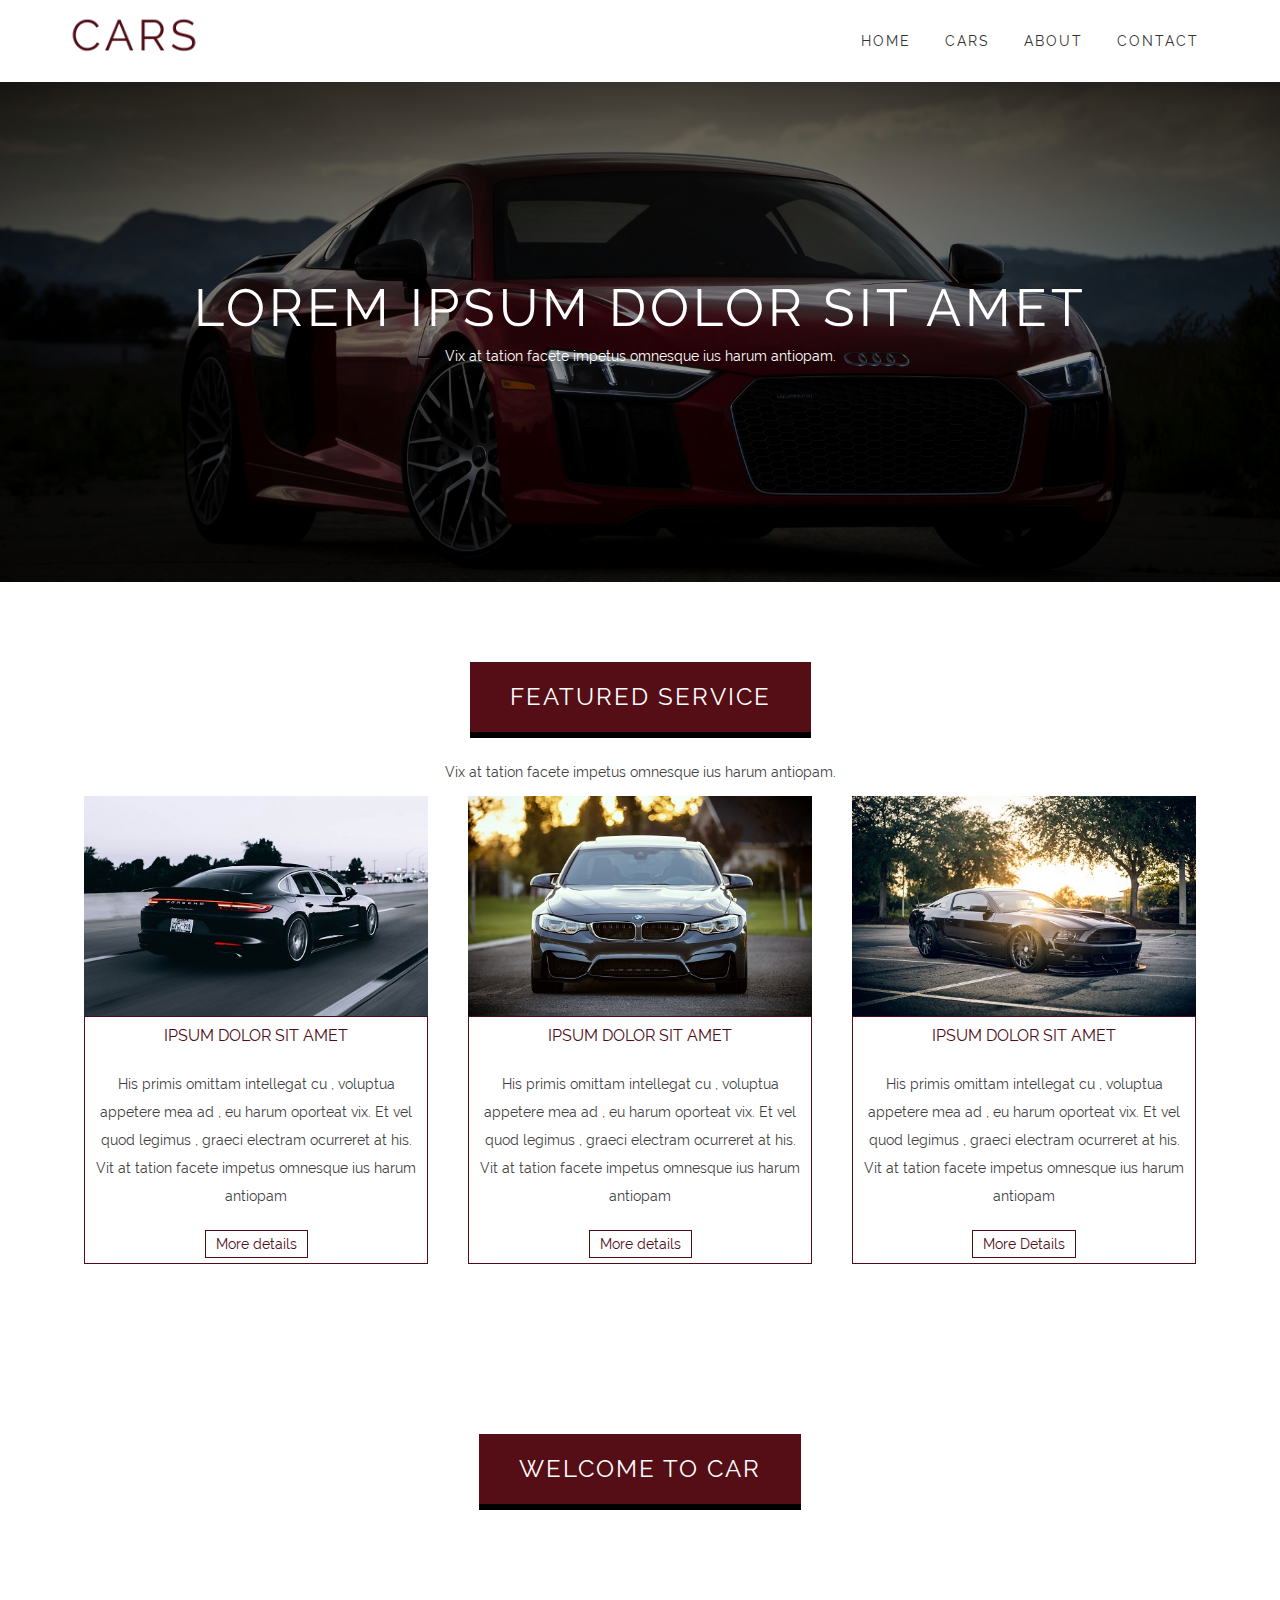
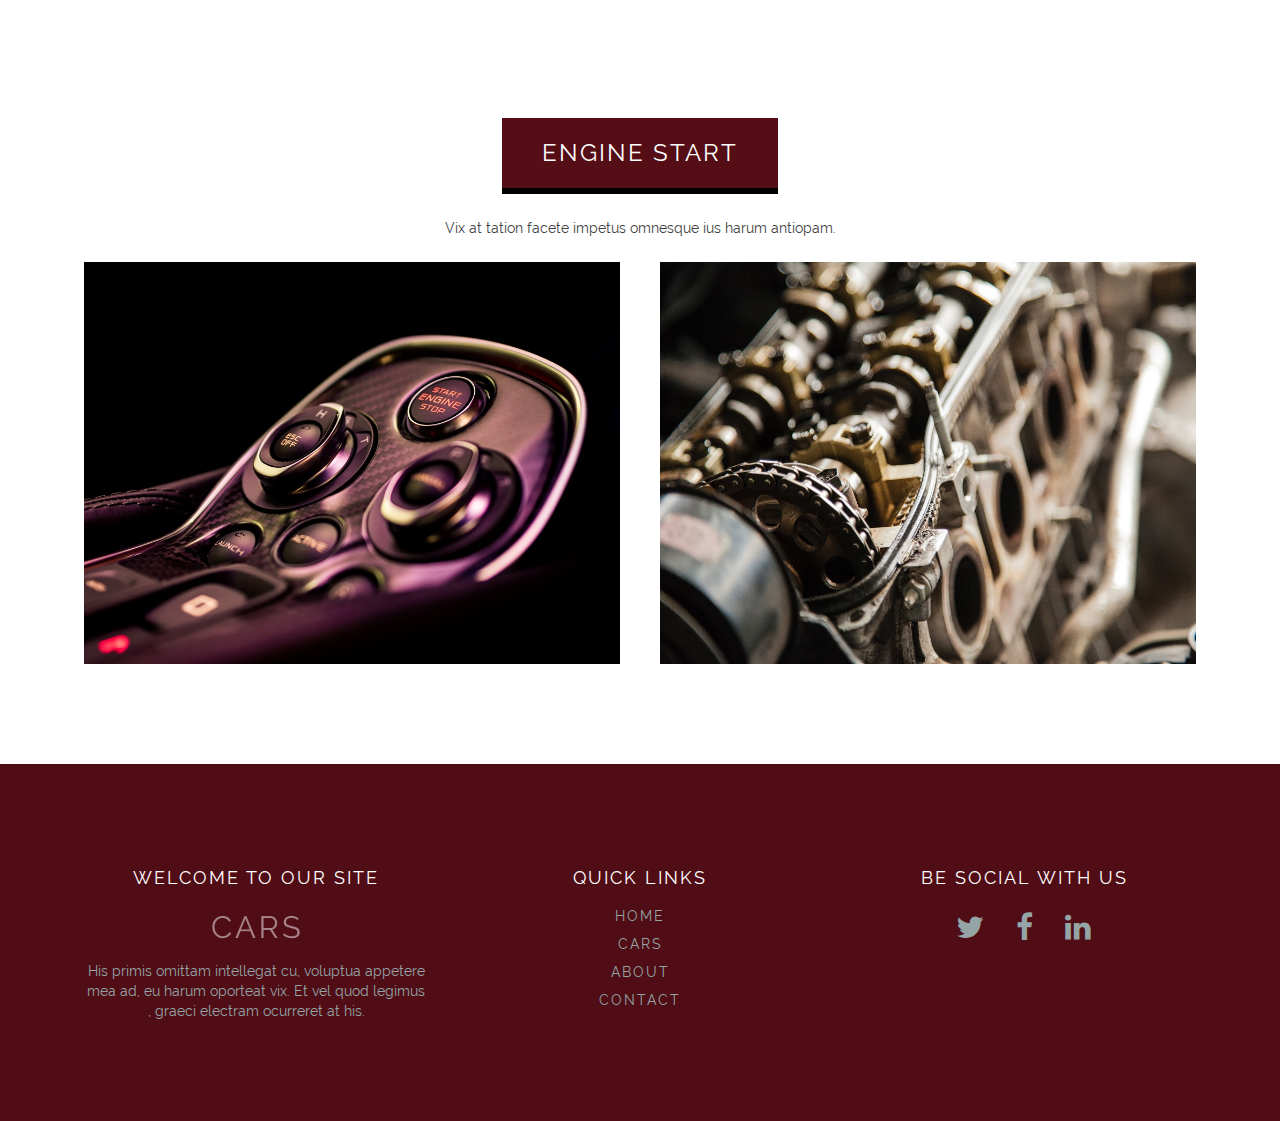
<file: index.html>
<!DOCTYPE html>

<html lang="en">
    <head>
        <meta charset="utf-8">
        <meta name="description" content="Przykladowy szablon">
        <meta name="author" content="Arinc Atlamaz">
        <meta name="keywords" content="HTML , CSS , PROJEKT">
        <meta name="viewport" content="width=device-width, initial-scale=1.0">
        
        <title>CARS - Home</title>
        
        <link rel="stylesheet" type="text/css" href="https://stackpath.bootstrapcdn.com/font-awesome/4.7.0/css/font-awesome.min.css">
        
        <link rel="stylesheet" type="text/css" href="css/reset.css">
        <link rel="stylesheet" type="text/css" href="css/main.css">
    </head>
    
    <body>
        <header>
            <div class="container">
                <div class="logo">
                    <a href="index.html"><img src="img/logo.png"></a>
                </div>
                <div class="menu">
                    <ul>
                        <li><a href="index.html">HOME</a></li>
                        <li><a href="cars.html">CARS</a></li>
                        <li><a href="about.html">ABOUT</a></li>
                        <li><a href="contact.html">CONTACT</a></li>
                    </ul>
                </div>
            </div>
        </header>
        
        <!-- MAIN SECTION -->
        
        <section id="mainSlider" class="slider">
            <div id="mainCaption" class="caption">
                <h1>LOREM IPSUM DOLOR SIT AMET</h1>
                <p>Vix at tation facete impetus omnesque ius harum antiopam.</p>
            </div>
        </section>
        
        <!-- FEATURE SECTION -->
        
        <section id="features" class="sectionArea">
            <div class="featuresTop">
                <h2 class="sectionHeader">FEATURED SERVICE</h2>
                <p>Vix at tation facete impetus omnesque ius harum antiopam.</p>
            </div>
            <div class="featuresBody">
                <div class="container">
                    <div class="col3">
                        <div class="item">
                            <div class="zoom">
                               <img src="img/car1.jpg"> 
                            </div>
                            <div class="itemText">
                                <h3>IPSUM DOLOR SIT AMET</h3>
                                <p>His primis omittam intellegat cu , voluptua appetere mea ad , eu harum oporteat vix. Et vel quod legimus , graeci electram ocurreret at his. Vit at tation facete impetus omnesque ius harum antiopam</p>
                                <a href="#" class="btnDetails">More details</a>
                            </div>
                        </div>
                    </div>
                    <div class="col3">
                        <div class="item">
                            <div class="zoom">
                               <img src="img/car2.jpg"> 
                            </div>
                            <div class="itemText">
                                <h3>IPSUM DOLOR SIT AMET</h3>
                                <p>His primis omittam intellegat cu , voluptua appetere mea ad , eu harum oporteat vix. Et vel quod legimus , graeci electram ocurreret at his. Vit at tation facete impetus omnesque ius harum antiopam</p>
                                <a href="#" class="btnDetails">More details</a>
                            </div>
                        </div>
                    </div>
                    <div class="col3">
                        <div class="item">
                            <div class="zoom">
                               <img src="img/car3.jpg"> 
                            </div>
                            <div class="itemText">
                                <h3>IPSUM DOLOR SIT AMET</h3>
                                <p>His primis omittam intellegat cu , voluptua appetere mea ad , eu harum oporteat vix. Et vel quod legimus , graeci electram ocurreret at his. Vit at tation facete impetus omnesque ius harum antiopam</p>
                                <a href="#" class="btnDetails">More Details</a>
                            </div>
                        </div>
                    </div>
                </div>
            </div>
        </section>
        
        <!-- PARALLAX SECTION -->
        
        <section id="parallax" class="sectionArea">
            <div class="parallaxTop">
                <h2 class="sectionHeader">WELCOME TO CAR</h2>
                <p>Vix at tation facete impetus omnesque ius harum antiopam.</p> 
            </div>
        </section>
        
        <!-- ENGINE SECTION -->
        
        <section id="engine" class="sectionArea">
            <div class="engineTop">
                <h2 class="sectionHeader">ENGINE START</h2>
                <p>Vix at tation facete impetus omnesque ius harum antiopam.</p>
            </div>
            <div class="engineBody">
                <div class="container">
                    <div class="col2">
                        <div class="engineContainer">
                            <img src="img/engine1.jpg" class="imageOver">
                            <div class="engineOverlay">
                                <div class="engineText">Image Text</div>
                            </div>
                        </div>
                    </div>
                    <div class="col2">
                        <div class="engineContainer">
                            <img src="img/engine2.jpg" class="imageOver">
                            <div class="engineOverlay">
                                <div class="engineText">Image Text</div>
                            </div>
                        </div>
                    </div>
                </div>
            </div>
        </section>
        
        <!-- FOOTER SECTION -->
        
        <footer class="sectionArea">
            <div class="container">
                <div class="col3">
                    <div class="footerItem">
                        <h3>WELCOME TO OUR SITE</h3>
                        <a href="index.html"><img src="img/logo2.png"></a>
                        <p>His primis omittam intellegat cu, voluptua appetere mea ad, eu harum oporteat vix. Et vel quod legimus , graeci electram ocurreret at his.</p>
                    </div>
                </div>
                <div class="col3">
                    <div class="footerItem">
                        <h3>QUICK LINKS</h3>
                        <ul class="footerLinks">
                            <li><a href="index.html">HOME</a></li>
                            <li><a href="cars.html">CARS</a></li>
                            <li><a href="about.html">ABOUT</a></li>
                            <li><a href="contact.html">CONTACT</a></li>
                        </ul>
                    </div>
                </div>
                <div class="col3">
                    <div class="footerItem">
                        <h3>BE SOCIAL WITH US</h3>
                        <ul class="socialLinks">
                            <li><a href="#"><i class="fa fa-twitter"></i></a></li>
                            <li><a href="#"><i class="fa fa-facebook"></i></a></li>
                            <li><a href="#"><i class="fa fa-linkedin"></i></a></li>          
                        </ul>
                    </div>
                </div>           
            </div>
        </footer>
    </body>
</html>
</file>
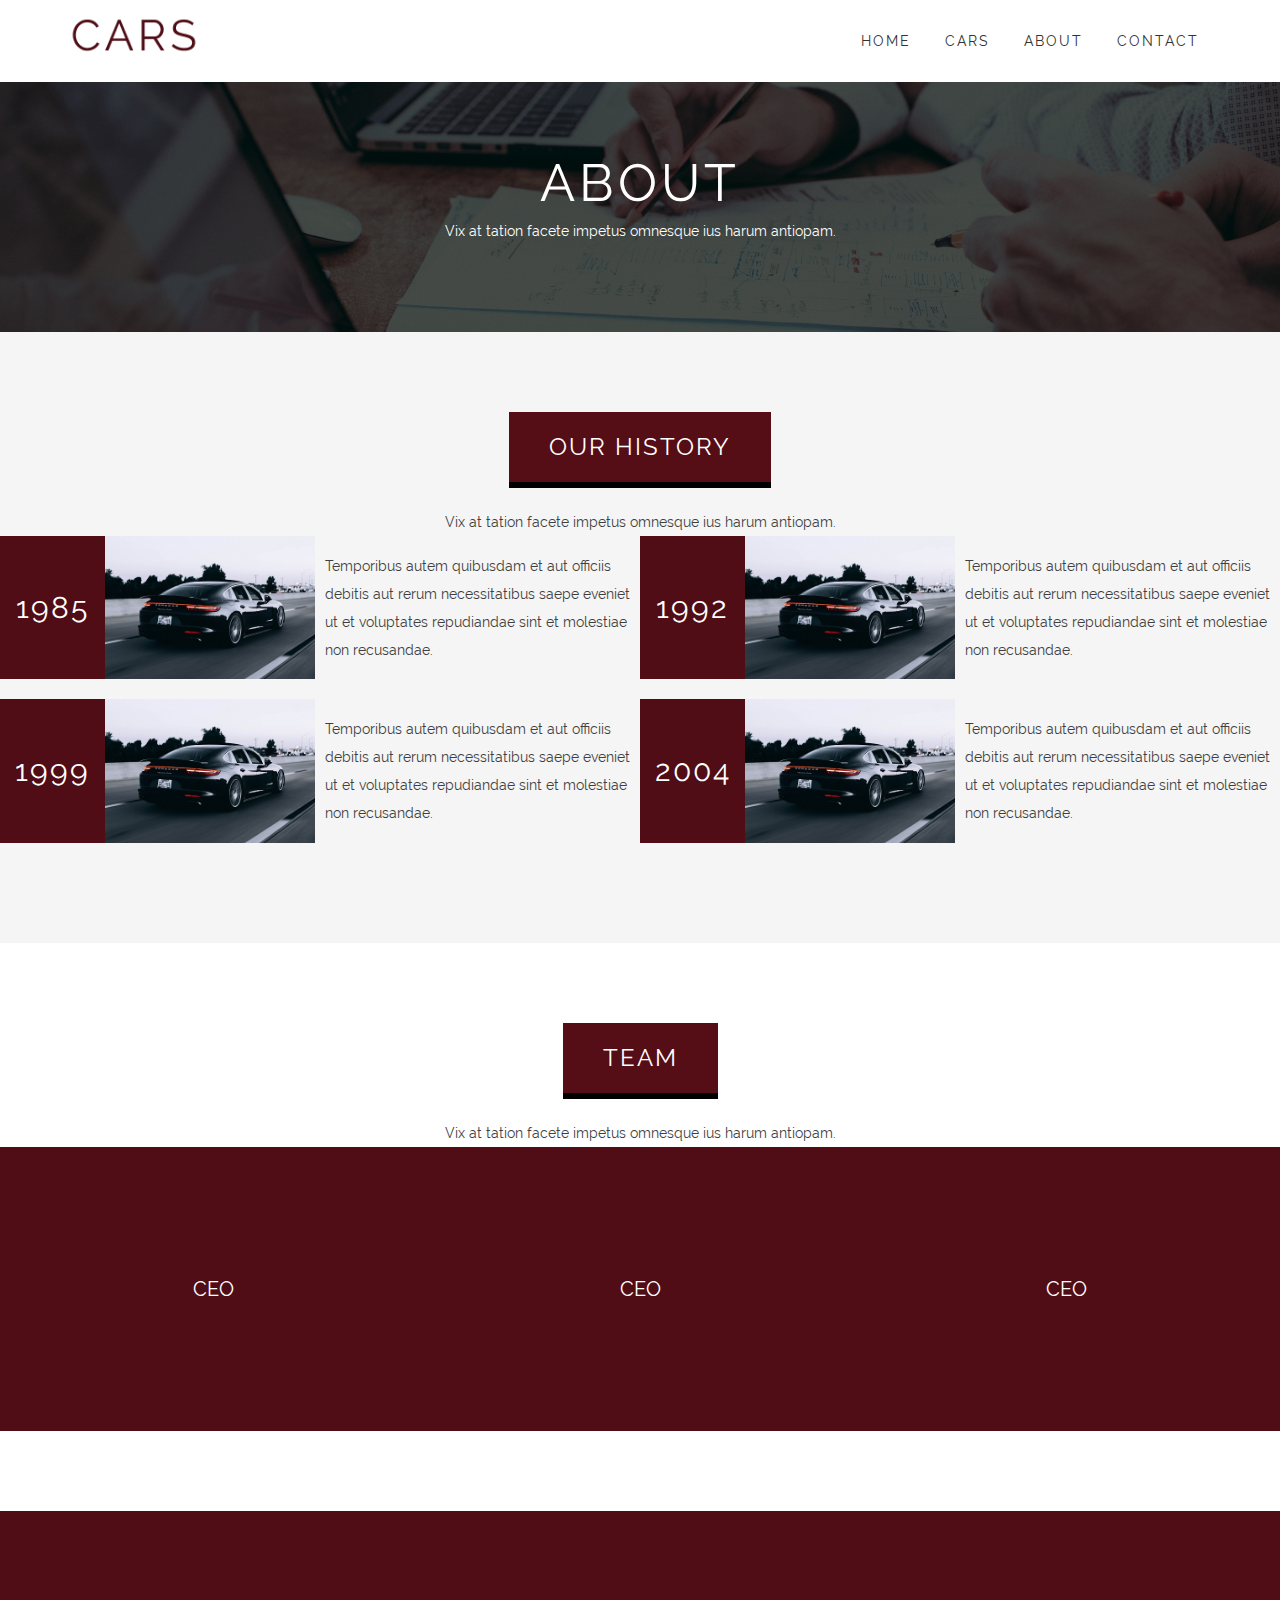
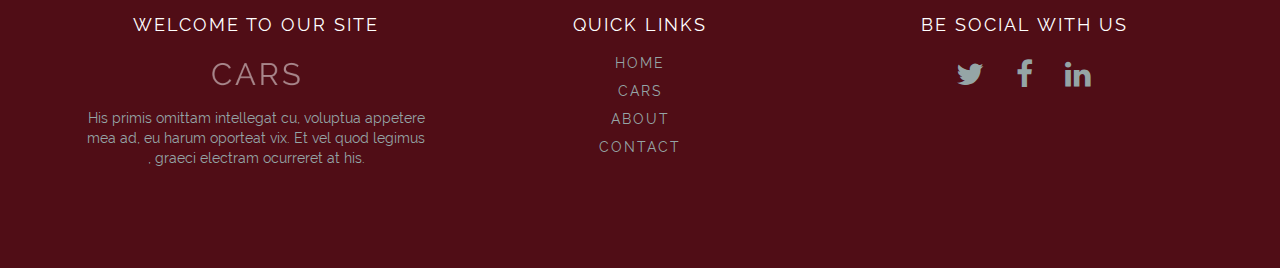
<file: about.html>
<!DOCTYPE html>

<html lang="en">
    <head>
        <meta charset="utf-8">
        <meta name="description" content="Przykladowy szablon">
        <meta name="author" content="Arinc Atlamaz">
        <meta name="keywords" content="HTML , CSS , PROJEKT">
        <meta name="viewport" content="width=device-width, initial-scale=1.0">
        
        <title>CARS - About</title>
        
        <link rel="stylesheet" type="text/css" href="https://stackpath.bootstrapcdn.com/font-awesome/4.7.0/css/font-awesome.min.css">
        
        <link rel="stylesheet" type="text/css" href="css/reset.css">
        <link rel="stylesheet" type="text/css" href="css/main.css">
    </head>
    
    <body>
        <header>
            <div class="container">
                <div class="logo">
                    <a href="index.html"><img src="img/logo.png"></a>
                </div>
                <div class="menu">
                    <ul>
                        <li><a href="index.html">HOME</a></li>
                        <li><a href="cars.html">CARS</a></li>
                        <li><a href="about.html">ABOUT</a></li>
                        <li><a href="contact.html">CONTACT</a></li>
                    </ul>
                </div>
            </div>
        </header>
        
        <!-- MAIN SECTION -->
        
        <section id="aboutSlider" class="slider">
            <div id="aboutCaption" class="caption">
                <h1>ABOUT</h1>
                <p>Vix at tation facete impetus omnesque ius harum antiopam.</p>
            </div>
        </section>
        
        <!-- OUR HISTORY SECTION -->
        
        <section id="ourHistory" class="sectionArea">
            <div class="ourHistoryTop">
                <h2 class="sectionHeader">OUR HISTORY</h2>
                <p>Vix at tation facete impetus omnesque ius harum antiopam.</p>
            </div>
            <div class="ourHistoryBody">
                <div class="containerFluid">
                    <div class="col2">
                        <div class="ourHistoryDate">
                            <p>1985</p>
                        </div>
                        <div class="ourHistoryImage">
                            <img src="img/car1.jpg">
                        </div>
                        <div class="ourHistoryText">
                            <p>Temporibus autem quibusdam et aut officiis debitis aut rerum necessitatibus saepe eveniet ut et voluptates repudiandae sint et molestiae non recusandae.
                            </p>
                        </div>
                    </div>
                    <div class="col2">
                        <div class="ourHistoryDate">
                            <p>1992</p>
                        </div>
                        <div class="ourHistoryImage">
                            <img src="img/car1.jpg">
                        </div>
                        <div class="ourHistoryText">
                            <p>Temporibus autem quibusdam et aut officiis debitis aut rerum necessitatibus saepe eveniet ut et voluptates repudiandae sint et molestiae non recusandae.
                            </p>
                        </div>
                    </div>
                </div>
                <div class="containerFluid">
                    <div class="col2">
                        <div class="ourHistoryDate">
                            <p>1999</p>
                        </div>
                        <div class="ourHistoryImage">
                            <img src="img/car1.jpg">
                        </div>
                        <div class="ourHistoryText">
                            <p>Temporibus autem quibusdam et aut officiis debitis aut rerum necessitatibus saepe eveniet ut et voluptates repudiandae sint et molestiae non recusandae.
                            </p>
                        </div>
                    </div>
                    <div class="col2">
                        <div class="ourHistoryDate">
                            <p>2004</p>
                        </div>
                        <div class="ourHistoryImage">
                            <img src="img/car1.jpg">
                        </div>
                        <div class="ourHistoryText">
                            <p>Temporibus autem quibusdam et aut officiis debitis aut rerum necessitatibus saepe eveniet ut et voluptates repudiandae sint et molestiae non recusandae.
                            </p>
                        </div>
                    </div>
                </div>
            </div>
        </section>

        
        <!-- TEAM SECTION -->
        
        <section id="team" class="sectionArea">
            <div class="teamTop">
                <h2 class="sectionHeader">TEAM</h2>
                <p>Vix at tation facete impetus omnesque ius harum antiopam.</p>
            </div>
            <div class="teamBody">
                <div class="containerFluid">
                    <div class="col3">
                        <div class="teamMember">
                            <img src="img/ceo.jpg" class="teamMemberImg">
                            <div class="teamMemberInfo">
                                <h5>John Doe</h5>
                                <ul class="memberSocialLinks">
                                    <li><a href="#"><i class="fa fa-twitter"></i></a></li>
                                    <li><a href="#"><i class="fa fa-facebook"></i></a></li>
                                    <li><a href="#"><i class="fa fa-linkedin"></i></a></li>
                                </ul>
                            </div>
                            <div class="teamMemberOverlay">
                                <div class="teamTitle">CEO</div>
                            </div>
                        </div>
                    </div>
                    <div class="col3">
                        <div class="teamMember">
                            <img src="img/ceo.jpg" class="teamMemberImg">
                            <div class="teamMemberInfo">
                                <h5>John Doe</h5>
                                <ul class="memberSocialLinks">
                                    <li><a href="#"><i class="fa fa-twitter"></i></a></li>
                                    <li><a href="#"><i class="fa fa-facebook"></i></a></li>
                                    <li><a href="#"><i class="fa fa-linkedin"></i></a></li>
                                </ul>
                            </div>
                            <div class="teamMemberOverlay">
                                <div class="teamTitle">CEO</div>
                            </div>
                        </div>
                    </div>
                    <div class="col3">
                        <div class="teamMember">
                            <img src="img/ceo.jpg" class="teamMemberImg">
                            <div class="teamMemberInfo">
                                <h5>John Doe</h5>
                                <ul class="memberSocialLinks">
                                    <li><a href="#"><i class="fa fa-twitter"></i></a></li>
                                    <li><a href="#"><i class="fa fa-facebook"></i></a></li>
                                    <li><a href="#"><i class="fa fa-linkedin"></i></a></li>
                                </ul>
                            </div>
                            <div class="teamMemberOverlay">
                                <div class="teamTitle">CEO</div>
                            </div>
                        </div>
                    </div>
                </div>
            </div>
        </section>
        
        <!-- FOOTER SECTION -->
        
        <footer class="sectionArea">
            <div class="container">
                <div class="col3">
                    <div class="footerItem">
                        <h3>WELCOME TO OUR SITE</h3>
                        <a href="index.html"><img src="img/logo2.png"></a>
                        <p>His primis omittam intellegat cu, voluptua appetere mea ad, eu harum oporteat vix. Et vel quod legimus , graeci electram ocurreret at his.</p>
                    </div>
                </div>
                <div class="col3">
                    <div class="footerItem">
                        <h3>QUICK LINKS</h3>
                        <ul class="footerLinks">
                            <li><a href="index.html">HOME</a></li>
                            <li><a href="cars.html">CARS</a></li>
                            <li><a href="about.html">ABOUT</a></li>
                            <li><a href="contact.html">CONTACT</a></li>
                        </ul>
                    </div>
                </div>
                <div class="col3">
                    <div class="footerItem">
                        <h3>BE SOCIAL WITH US</h3>
                        <ul class="socialLinks">
                            <li><a href="#"><i class="fa fa-twitter"></i></a></li>
                            <li><a href="#"><i class="fa fa-facebook"></i></a></li>
                            <li><a href="#"><i class="fa fa-linkedin"></i></a></li>          
                        </ul>
                    </div>
                </div>           
            </div>
        </footer>
    </body>
</html>
</file>
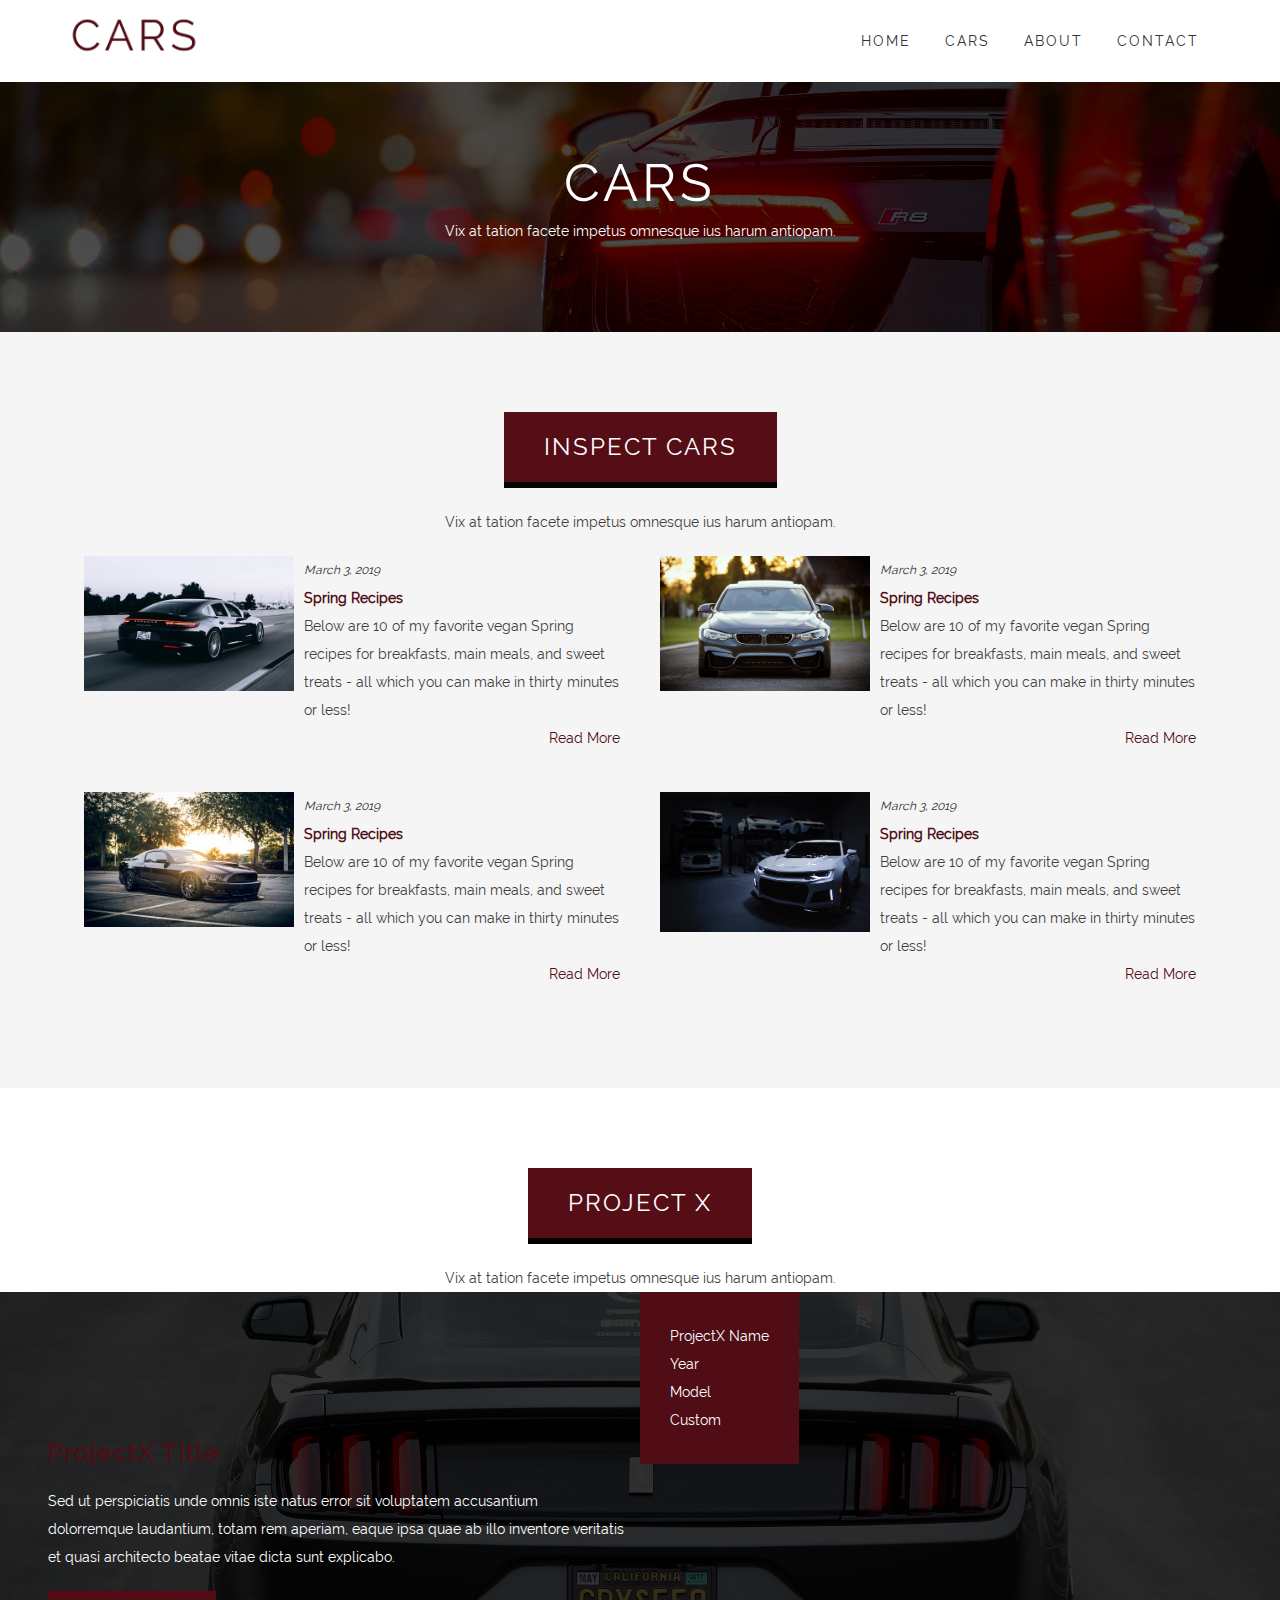
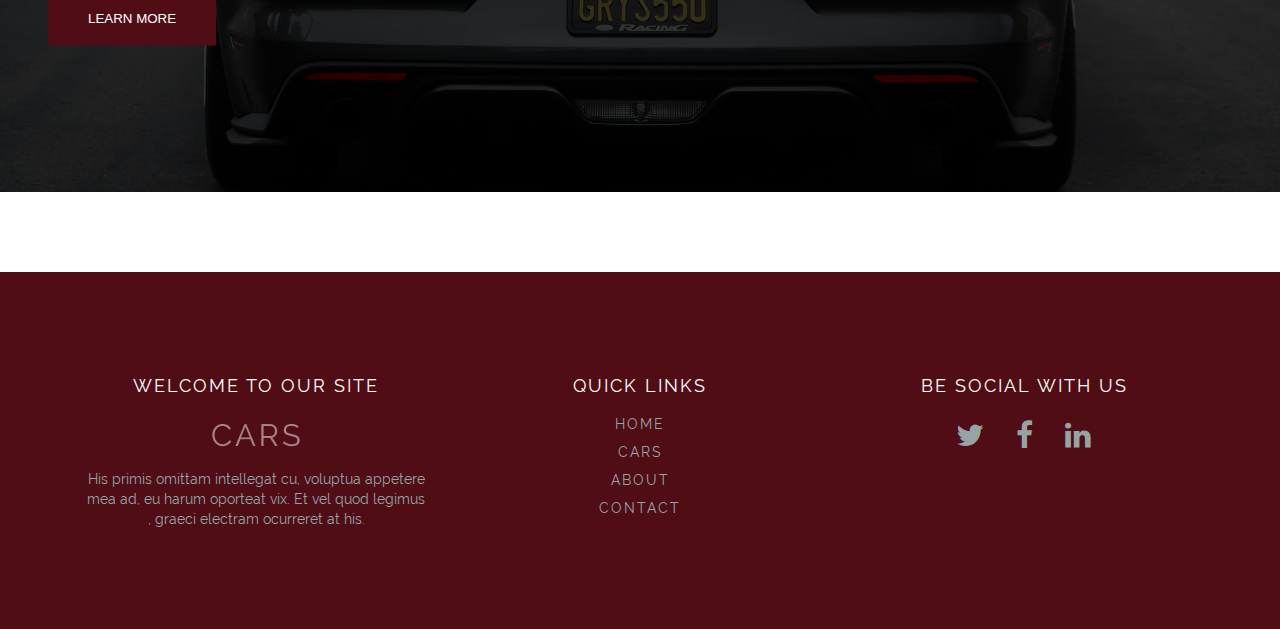
<file: cars.html>
<!DOCTYPE html>

<html lang="en">
    <head>
        <meta charset="utf-8">
        <meta name="description" content="Przykladowy szablon">
        <meta name="author" content="Arinc Atlamaz">
        <meta name="keywords" content="HTML , CSS , PROJEKT">
        <meta name="viewport" content="width=device-width, initial-scale=1.0">
        
        <title>CARS - Cars</title>
        
        <link rel="stylesheet" type="text/css" href="https://stackpath.bootstrapcdn.com/font-awesome/4.7.0/css/font-awesome.min.css">
        
        <link rel="stylesheet" type="text/css" href="css/reset.css">
        <link rel="stylesheet" type="text/css" href="css/main.css">
    </head>
    
    <body>
        <header>
            <div class="container">
                <div class="logo">
                    <a href="index.html"><img src="img/logo.png"></a>
                </div>
                <div class="menu">
                    <ul>
                        <li><a href="index.html">HOME</a></li>
                        <li><a href="cars.html">CARS</a></li>
                        <li><a href="about.html">ABOUT</a></li>
                        <li><a href="contact.html">CONTACT</a></li>
                    </ul>
                </div>
            </div>
        </header>
        
        <!-- MAIN SECTION -->
        
        <section id="carsSlider" class="slider">
            <div id="carsCaption" class="caption">
                <h1>CARS</h1>
                <p>Vix at tation facete impetus omnesque ius harum antiopam.</p>
            </div>
        </section>
        
        <!-- INSPECT SECTION -->
        
        <section id="inspect" class="sectionArea">
            <div class="inspectTop">
                <h2 class="sectionHeader">INSPECT CARS</h2>
                <p>Vix at tation facete impetus omnesque ius harum antiopam.</p>
            </div>
            <div class="inspectBody">
                <div class="container">
                    <div class="col2">
                        <div class="inspectImage">
                            <img src="img/car1.jpg">
                        </div>
                        <div class="inspectText">
                            <p class="date">March 3, 2019</p>
                            <h4>Spring Recipes</h4>
                            <p>Below are 10 of my favorite vegan Spring recipes for breakfasts, main meals, and sweet treats - all which you can make in thirty minutes or less!</p>
                            <a href="#">Read More</a>
                        </div>
                    </div>
                    <div class="col2">
                        <div class="inspectImage">
                            <img src="img/car2.jpg">
                        </div>
                        <div class="inspectText">
                            <p class="date">March 3, 2019</p>
                            <h4>Spring Recipes</h4>
                            <p>Below are 10 of my favorite vegan Spring recipes for breakfasts, main meals, and sweet treats - all which you can make in thirty minutes or less!</p>
                            <a href="#">Read More</a>
                        </div>
                    </div>
                </div>
                <div class="container">
                    <div class="col2">
                        <div class="inspectImage">
                            <img src="img/car3.jpg">
                        </div>
                        <div class="inspectText">
                            <p class="date">March 3, 2019</p>
                            <h4>Spring Recipes</h4>
                            <p>Below are 10 of my favorite vegan Spring recipes for breakfasts, main meals, and sweet treats - all which you can make in thirty minutes or less!</p>
                            <a href="#">Read More</a>
                        </div>
                    </div>
                    <div class="col2">
                        <div class="inspectImage">
                            <img src="img/car4.jpg">
                        </div>
                        <div class="inspectText">
                            <p class="date">March 3, 2019</p>
                            <h4>Spring Recipes</h4>
                            <p>Below are 10 of my favorite vegan Spring recipes for breakfasts, main meals, and sweet treats - all which you can make in thirty minutes or less!</p>
                            <a href="#">Read More</a>
                        </div>
                    </div>
                </div>
            </div>
        </section>
        
        <!-- PROJECTX SECTION -->
        
        <section id="projectX" class="sectionArea">
            <div class="projectXTop">
                <h2 class="sectionHeader">PROJECT X</h2>
                <p>Vix at tation facete impetus omnesque ius harum antiopam.</p>
            </div>
            <div class="projectXBody">
                <div class="containerFluid">
                    <div class="captionPX">
                        <div class="col2">
                            <div class="projectXInfo">
                                <h4 class="projectXTitle">ProjectX Title</h4>
                                <p class="projectXText">Sed ut perspiciatis unde omnis iste natus error sit voluptatem accusantium dolorremque laudantium, totam rem aperiam, eaque ipsa quae ab illo inventore veritatis et quasi architecto beatae vitae dicta sunt explicabo.</p>
                                <button type="button" class="projectXBTN">LEARN MORE</button>
                            </div>
                        </div>
                        <div class="col2">
                            <div class="projectXHighlight">
                                <ul class="projectXDetail">
                                    <li>ProjectX Name</li>
                                    <li>Year</li>
                                    <li>Model</li>
                                    <li>Custom</li>
                                </ul>
                            </div>
                        </div>
                    </div>
                </div>
            </div>
        </section>
        
        
        
        <!-- FOOTER SECTION -->
        
        <footer class="sectionArea">
            <div class="container">
                <div class="col3">
                    <div class="footerItem">
                        <h3>WELCOME TO OUR SITE</h3>
                        <a href="index.html"><img src="img/logo2.png"></a>
                        <p>His primis omittam intellegat cu, voluptua appetere mea ad, eu harum oporteat vix. Et vel quod legimus , graeci electram ocurreret at his.</p>
                    </div>
                </div>
                <div class="col3">
                    <div class="footerItem">
                        <h3>QUICK LINKS</h3>
                        <ul class="footerLinks">
                            <li><a href="index.html">HOME</a></li>
                            <li><a href="cars.html">CARS</a></li>
                            <li><a href="about.html">ABOUT</a></li>
                            <li><a href="contact.html">CONTACT</a></li>
                        </ul>
                    </div>
                </div>
                <div class="col3">
                    <div class="footerItem">
                        <h3>BE SOCIAL WITH US</h3>
                        <ul class="socialLinks">
                            <li><a href="#"><i class="fa fa-twitter"></i></a></li>
                            <li><a href="#"><i class="fa fa-facebook"></i></a></li>
                            <li><a href="#"><i class="fa fa-linkedin"></i></a></li>          
                        </ul>
                    </div>
                </div>           
            </div>
        </footer>
    </body>
</html>
</file>
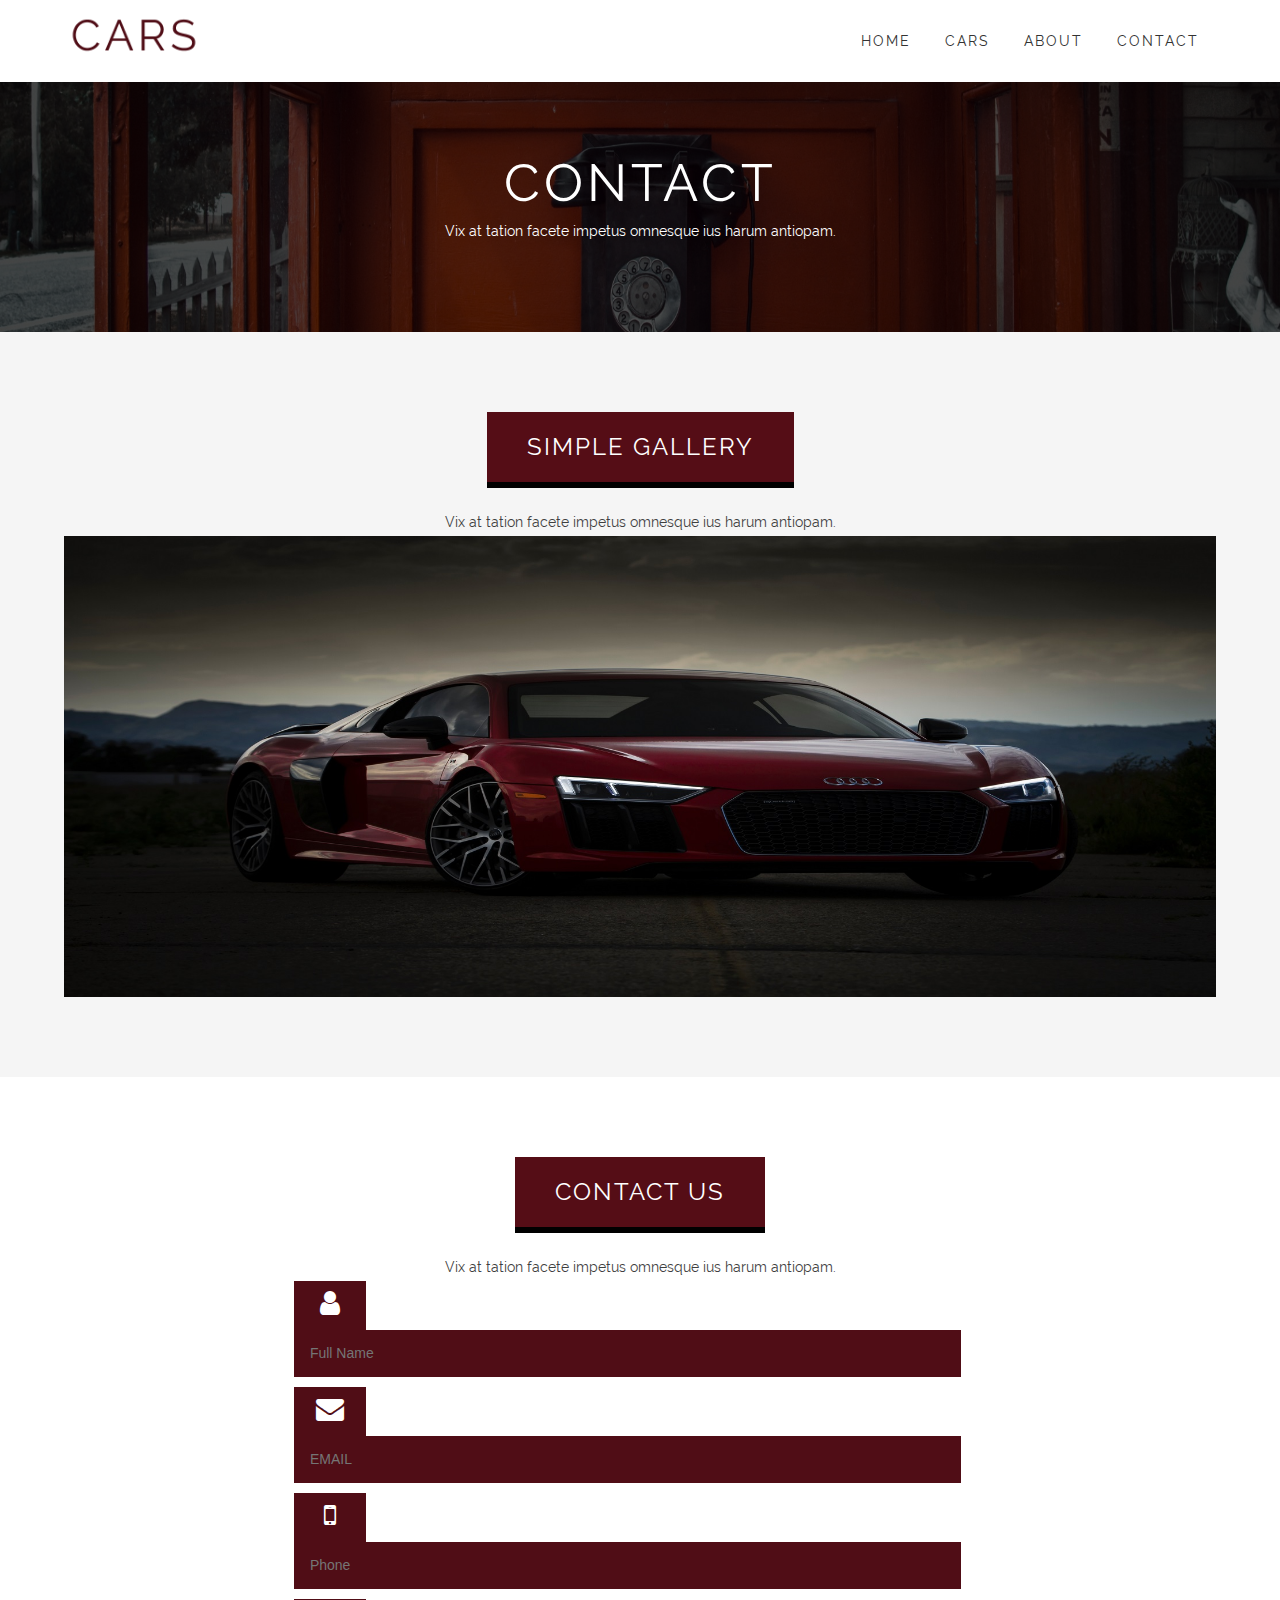
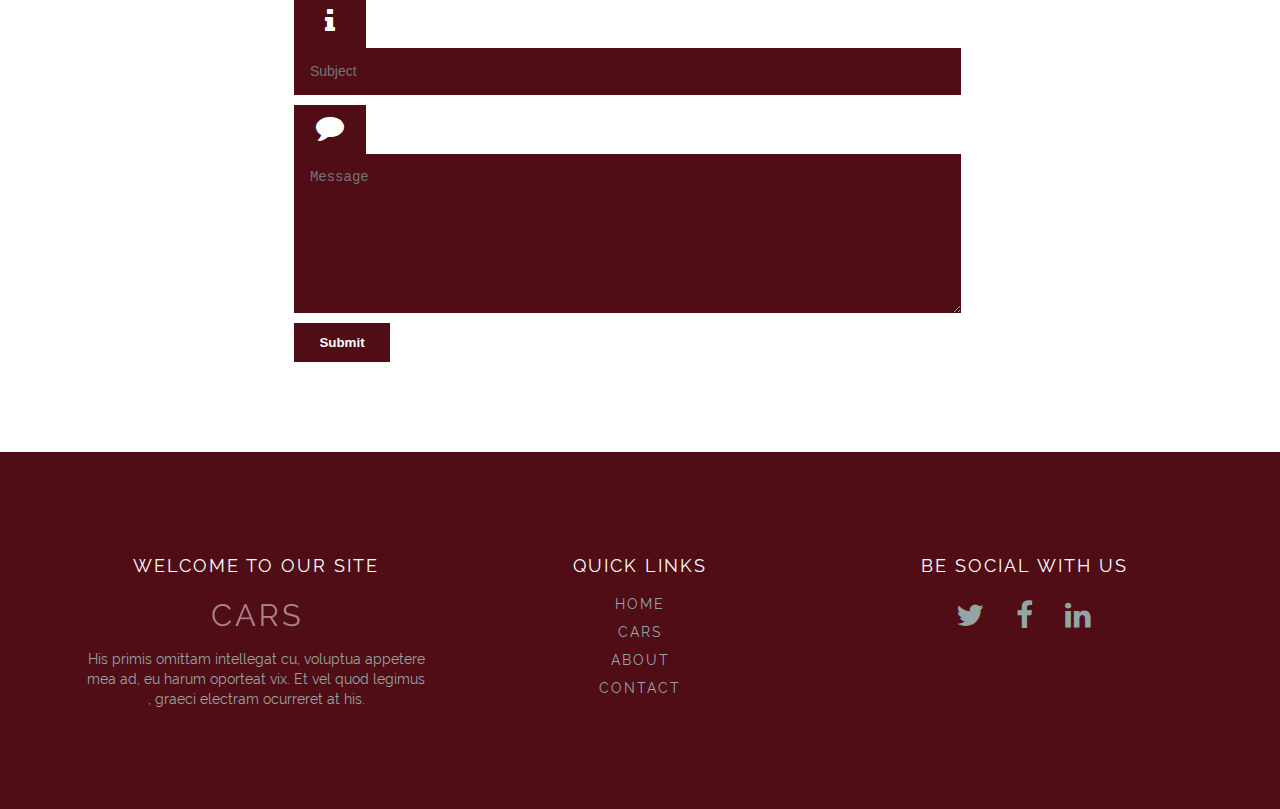
<file: contact.html>
<!DOCTYPE html>

<html lang="en">
    <head>
        <meta charset="utf-8">
        <meta name="description" content="Przykladowy szablon">
        <meta name="author" content="Arinc Atlamaz">
        <meta name="keywords" content="HTML , CSS , PROJEKT">
        <meta name="viewport" content="width=device-width, initial-scale=1.0">
        
        <title>CARS - About</title>
        
        <link rel="stylesheet" type="text/css" href="https://stackpath.bootstrapcdn.com/font-awesome/4.7.0/css/font-awesome.min.css">
        
        <link rel="stylesheet" type="text/css" href="css/reset.css">
        <link rel="stylesheet" type="text/css" href="css/main.css">
    </head>
    
    <body>
        <header>
            <div class="container">
                <div class="logo">
                    <a href="index.html"><img src="img/logo.png"></a>
                </div>
                <div class="menu">
                    <ul>
                        <li><a href="index.html">HOME</a></li>
                        <li><a href="cars.html">CARS</a></li>
                        <li><a href="about.html">ABOUT</a></li>
                        <li><a href="contact.html">CONTACT</a></li>
                    </ul>
                </div>
            </div>
        </header>
        
        <!-- MAIN SECTION -->
        
        <section id="contactSlider" class="slider">
            <div id="contactCaption" class="caption">
                <h1>CONTACT</h1>
                <p>Vix at tation facete impetus omnesque ius harum antiopam.</p>
            </div>
        </section>
        
        <!-- GALLERY SECTION -->
        
        <section id="gallery" class="sectionArea">
            <div class="galleryTop">
                <h2 class="sectionHeader">SIMPLE GALLERY</h2>
                <p>Vix at tation facete impetus omnesque ius harum antiopam.</p>
            </div>
            <div class="galleryBody">
                <div class="container">
                    <div class="gallerySlider">
                        <div class="gallerySliderItem">
                            <img src="img/slide1.jpg">
                            <img src="img/slide2.jpg">
                            <img src="img/slide3.jpg">
                        </div>
                    </div>
                </div>
            </div>
        </section>

        <!-- FORM SECTION -->
        
        <section id="contact" class="sectionArea">
            <div class="contactTop">
                <h2 class="sectionHeader">CONTACT US</h2>
                <p>Vix at tation facete impetus omnesque ius harum antiopam.</p>
            </div>
            <div class="contactBody">
                <div class="container">
                    <div class="wrapper">
                        <form class="contactForm">
                            <div class="formItem">
                                <span class="formShape"><i class="fa fa-user fa-2x"></i></span>
                                <input class="formField" type="text" placeholder="Full Name" required>
                            </div>
                            <div class="formItem">
                                <span class="formShape"><i class="fa fa-envelope fa-2x"></i></span>
                                <input class="formField" type="email" placeholder="EMAIL" required>
                            </div>
                            <div class="formItem">
                                <span class="formShape"><i class="fa fa-mobile-phone fa-2x"></i></span>
                                <input class="formField" type="text" placeholder="Phone">
                            </div>
                            <div class="formItem">
                                <span class="formShape"><i class="fa fa-info fa-2x"></i></span>
                                <input class="formField" type="text" placeholder="Subject" required>
                            </div>
                            <div class="formItem">
                                <span class="formShape"><i class="fa fa-comment fa-2x"></i></span>
                                <textarea class="formField" rows="8" placeholder="Message"></textarea>
                            </div>
                            <div class="formItem">
                                <input class="formBtn" type="submit" value="Submit">
                            </div>
                        </form>
                    </div>
                </div>
            </div>
        </section>
        
        
        <!-- FOOTER SECTION -->
        
        <footer class="sectionArea">
            <div class="container">
                <div class="col3">
                    <div class="footerItem">
                        <h3>WELCOME TO OUR SITE</h3>
                        <a href="index.html"><img src="img/logo2.png"></a>
                        <p>His primis omittam intellegat cu, voluptua appetere mea ad, eu harum oporteat vix. Et vel quod legimus , graeci electram ocurreret at his.</p>
                    </div>
                </div>
                <div class="col3">
                    <div class="footerItem">
                        <h3>QUICK LINKS</h3>
                        <ul class="footerLinks">
                            <li><a href="index.html">HOME</a></li>
                            <li><a href="cars.html">CARS</a></li>
                            <li><a href="about.html">ABOUT</a></li>
                            <li><a href="contact.html">CONTACT</a></li>
                        </ul>
                    </div>
                </div>
                <div class="col3">
                    <div class="footerItem">
                        <h3>BE SOCIAL WITH US</h3>
                        <ul class="socialLinks">
                            <li><a href="#"><i class="fa fa-twitter"></i></a></li>
                            <li><a href="#"><i class="fa fa-facebook"></i></a></li>
                            <li><a href="#"><i class="fa fa-linkedin"></i></a></li>          
                        </ul>
                    </div>
                </div>           
            </div>
        </footer>
    </body>
</html>
</file>
<file: css/main.css>
/* GENERAL SETTINGS */

@font-face {
    font-family: 'Raleway';
    src: url('../fonts/Raleway-Regular.ttf');    
}

body {
    background: #fff;
    color: #3f3f3f;
    font: 14px / 28px arial;
    font-family: 'Raleway';
}

h1 {
    font-size: 52px;
    letter-spacing: 4px;
    margin-bottom: 20px;
}

.sectionHeader {
    background: #550d16;
    border-bottom: 6px solid #000;
    height: 60px;
    color: #fff;
    display: inline-block;
    line-height: 60px;
    font-size: 24px;
    padding: 5px 40px;
    letter-spacing: 2px;
    margin-bottom: 20px;
}

h3 {
    font-size: 16px;
    color: #500d16;
    transition: all .5s ease;
}

.sectionArea {
    padding: 80px 0;
    
}
/* GRID SETTINGS */

.container {
    width: 90%;
    margin: 0 auto;
    display: flex;
}

.featuresBody .container {
    justify-content: space-between;
}

.col3 {
    flex-grow: 1;
    width: 33.33%;
}

.enginebody .container {
    justify-content: space-between;
}

.col2 {
    flex-grow: 1;
    width: 50%;
    padding: 20px;
}



/*HOME SETTINGS*/


header .logo {
    margin-right: auto;
}

header .logo img {
    display: block;
    height: 70px;
}

.menu li {
    float: left;
}

.menu li a {
    padding: 27px 17px;
    display: block;
    text-decoration: none;
    letter-spacing: 2px;
    color: #333;
    transition: all .5s ease;
}

.menu li:hover a {
    background: #500d16;
    color: #fff;
}

#mainSlider {
    height: 500px;
    background: url('../img/mainHome.jpg') center center no-repeat;
    background-size: cover;
}

.slider {
    width: 100%;
}

#mainCaption {
    height: 500px;
    background: rgba(0,0,0, .4);
}

.caption {
    display: flex;
    flex-direction: column;
    align-items: center;
    justify-content: center;
    width: 100%;
    color: #fff;
}

.featuresTop {
    text-align: center;
}

.item {
    padding: 10px 20px;
}

.zoom {
    position: relative;
    overflow: hidden;
    display: inline-block;
    width: 100%;
    vertical-align: top;
}

.zoom img {
    display: block;
    width: 100%;
    height: auto;
    transition: all .5s ease;
}

.item .itemText {
    text-align: center;
    padding: 5px;
    border: 1px solid #500d16;
}

.item:hover .zoom img {
    transform: scale(1.25);
}

.item:hover h3 {
    color: #fff;
}

.item:hover .itemText {
    background: #500d16;
    color: #fff;
    transition: all .5s ease;
}


.btnDetails {
    color: #500d16;
    padding: 5px 10px;
    text-decoration: none;
    border: 1px solid #500d16;
    transition: all .5s ease;
}

.item:hover .btnDetails {
    color: #fff;
    border: 1px solid #fff;
}

.itemText p {
    margin: 20px 0;
}

#parallax {
    background: linear-gradient(
                rgba(0,0,0,.7),
                rgba(0,0,0,.7)
                ),
                url('../img/parallax.jpg');
    background-attachment: fixed;
    background-size: cover;
    background-position: center;
    text-align: center;
}

#parallax p {
    color: #fff;
}


.engineTop {
    text-align: center;
}

.engineContainer {
    position: relative;
    width: 100%;
}

.imageOver {
    display: block;
    width: 100%;
    height: auto;
}

.engineOverlay {
    position: absolute;
    bottom: 0;
    left: 0;
    right: 0;
    background-color: rgba(80,13,22,.7);
    overflow: hidden;
    width: 0;
    height: 100%;
    transition: .5s ease;
}

.engineContainer:hover .engineOverlay {
    width: 100%;
}

.engineText {
    white-space: nowrap;
    color: #fff;
    font-size: 20px;
    position: absolute;
    top: 50%;
    left: 50%;
    transform: translate(-50%, -50%);
}

.engineOverlay2 {
    position: absolute;
    bottom: 0;
    left: 100%;
    right: 0;
    background-color: rgba(80,13,22,.7);
    overflow: hidden;
    width: 0;
    height: 100%;
    transition: .5s ease;
}

.engineContainer:hover .engineOverlay2 {
    width: 100%;
    left: 0;
}

footer {
    background: #500d16;
    text-align: center;
}

.footerItem {
    padding: 20px;
}

.footerItem img {
    height: 50px;
    opacity: .5;
}

footer h3 {
    color: #fff;
    font-size: 18px;
    letter-spacing: 2px;
    margin-bottom: 10px;
}


footer .fa {
    font-size: 30px;
    color: #95a5a6;
    line-height: 50px;
    transition: .3s ease;
}

footer .fa:hover {
    color: #fff;
}

footer p {
    color: #95a5a6;
    line-height: 20px;
}

.footerLinks a {
    text-decoration: none;
    color: #95a5a6;
    letter-spacing: 2px;
    transition: .3s ease;
}

.footerLinks a:hover {
    color: #fff;
    text-decoration: underline;
}

.socialLinks li {
    display: inline-block;
    width: 50px;
    height: 50px;
}

/* CARS SETTINGS */

#carsSlider {
    height: 250px;
    background: url('../img/slideImage2.jpg') center center no-repeat;
    background-size: cover;
}

#carsCaption {
    height: 250px;
    background: rgba(0,0,0, .7);
}

#inspect {
    background-color: #f5f5f5;
}

.inspectTop {
    text-align: center;
}

.inspectBody .col2 {
    display: flex;
}

.inspectImage {
    width: 40%;
}

.inspectImage img {
    width: 100%;
    height: auto;
}

.inspectText {
    width: 60%;
    padding-left: 10px;
}

.date {
    color: #333;
    font-size: 12px;
    font-style: italic;
}

h4 {
    color: #500d16;
    font-size: 14px;
    font-weight: bold;
}

.inspectText a {
    float: right;
    text-decoration: none;
    color: #500d16;
}

.inspectText a:hover {
    text-decoration: underline;
}

.projectXTop {
    text-align: center;    
}

#projectX .containerFluid {
    height: 500px;
    background: url('../img/projectX.jpg') center center no-repeat;
    background-size: cover;
}

.captionPX {
    display: flex;
    background: rgba(0,0,0, .8);
    width: 100%;
    height: 500px;
}

.projectXInfo {
    position: relative;
    top: 50%;
    left: 50%;
    margin-left: 5%;
    padding-right: 5%;
    transform: translate(-50%, -50%);
}

.projectXTitle {
    font-size: 24px;
    letter-spacing: 2px;
    margin-bottom: 20px;
}

.projectXBTN {
    background-color: #500d16;
    cursor: pointer;
    color: #fff;
    padding: 20px 40px;
    border: none;
    margin-top: 20px;
    transition: all .5s ease;
}

.projectXBTN:hover {
    background-color: #fff;
    color: #500d16;
}

.projectXText {
    color: #fff;
}

.projectXHighlight {
    display: inline-block;
    background-color: #500d16;
    padding: 30px;
}

.containerFluid .col2 {
    padding: 0;
}

.projectXDetail li {
    color: #fff;
}


/* ABOUT SETTINGS */

#aboutSlider {
    height: 250px;
    background: url('../img/slideImage3.jpg') center center no-repeat;
    background-size: cover;
}

#aboutCaption {
    height: 250px;
    background: rgba(0,0,0, .7);
}

#ourHistory {
    background-color: #f5f5f5;
}

.ourHistoryTop {
    text-align: center;
}

.ourHistoryBody .containerFluid {
    display: flex;
    justify-content: space-between;
    margin-bottom: 20px;
}

.ourHistoryBody .col2 {
    display: flex;
}

.ourHistoryDate {
    flex: 1;
    text-align: center;
    background-color: #500d16;
    color: #fff;
}

.ourHistoryDate p {
    font-size: 30px;
    letter-spacing: 2px;
    position: relative;
    top: 50%;
    left: 50%;
    transform: translate(-50%, -50%);
}

.ourHistoryImage {
    flex: 2;
}

.ourHistoryImage img {
    width: 100%;
    height: 100%;
}

.ourHistoryText {
    flex: 3;
    margin-left: 10px;
}

.ourHistoryText p {
    position: relative;
    top: 50%;
    left: 50%;
    transform: translate(-50%, -50%);   
}


.teamTop {
    text-align: center;
}

.teamBody .containerFluid {
    display: flex;
    width: 100%;
}

.teamMember {
    position: relative;
    width: 100%;
}

.teamMemberImg {
    display: block;
    width: 100%;
    height: 100%;
}

.teamMemberOverlay {
    position: absolute;
    top: 0;
    bottom: 0;
    left: 0;
    right: 0;
    height: 100%;
    width: 100%;
    opacity: 1;
    background-color: #500d16;
    transition: .5s ease;
}

.teamMember:hover .teamMemberOverlay {
    opacity: 0;
}

.teamMember:hover .teamMemberInfo {
    color: #fff;
    font-size: 20px;
    position: absolute;
    top: 50%;
    left: 50%;
    transform: translate(-50%, -50%);
}

.teamTitle{
    color: #fff;
    font-size: 20px;
    position: absolute;
    top: 50%;
    left: 50%;
    transform: translate(-50%, -50%);
}

.teamMemberInfo {
    color: #fff;
    background-color: rgba(80, 13, 22, .7);
    position: absolute;
    top: 0;
    left: 50%;
    transform: translateX(-50%);
    transition: .5s ease;
    padding: 20px;
    text-align: center;
}

.memberSocialLinks {
    text-align: center;
}

.memberSocialLinks li {
    display: inline;
    margin-left: 5px;
    margin-right: 5px;
}

.memberSocialLinks .fa {
    color: #fff;
}

/* CONTACT SETTINGS */

#contactSlider {
    height: 250px;
    background: url('../img/slideImage4.jpg') center center no-repeat;
    background-size: cover;
}

#contactCaption {
    height: 250px;
    background: rgba(0,0,0, .7);
}

#gallery {
    background-color: #f5f5f5;
}

.galleryTop {
    text-align: center;
}

.gallerySlider {
    overflow: hidden;
    width: 100%;
    margin: 0 auto;
}

.gallerySliderItem {
    width: 300%;
    position: relative;
    left: 0;
    animation: slideAnimation 30s infinite;
}

.gallerySliderItem img {
    width: 33.33%;
    float: left;
    height: auto;
}

@keyframes slideAnimation {
    0% {left: 0; }
    25% {left: -100%; }
    50% {left: -200%; }
    75% {left: -100%; }
    100% {left: 0; }
}

.contactTop {
    text-align: center;
}

.wrapper {
    margin: 0 auto;
    width: 100%;
}

.contactForm {
    margin: 0 auto;
    width: 60%;
}

.formItem {
    margin-bottom: 10px;
    width: 100%;
}

.formShape {
    color: #fff;
    float: left;
    background: #500d16;
    padding: 8px;
    width: 8%;
    text-align: center;
}

.formField {
    color: #fff;
    background: #500d16;
    border: none;
    padding: 15.5px;
    width: 92%;
    display: block;
    font-size: 14px;
}

.formBtn {
    display: block;
    border: none;
    background: #500d16;
    color: #fff;
    padding: 12px 25px;
    cursor: pointer;
    text-decoration: none;
    font-weight: bold;
}

.formBtn:hover {
    background: #841916;
}
</file>
